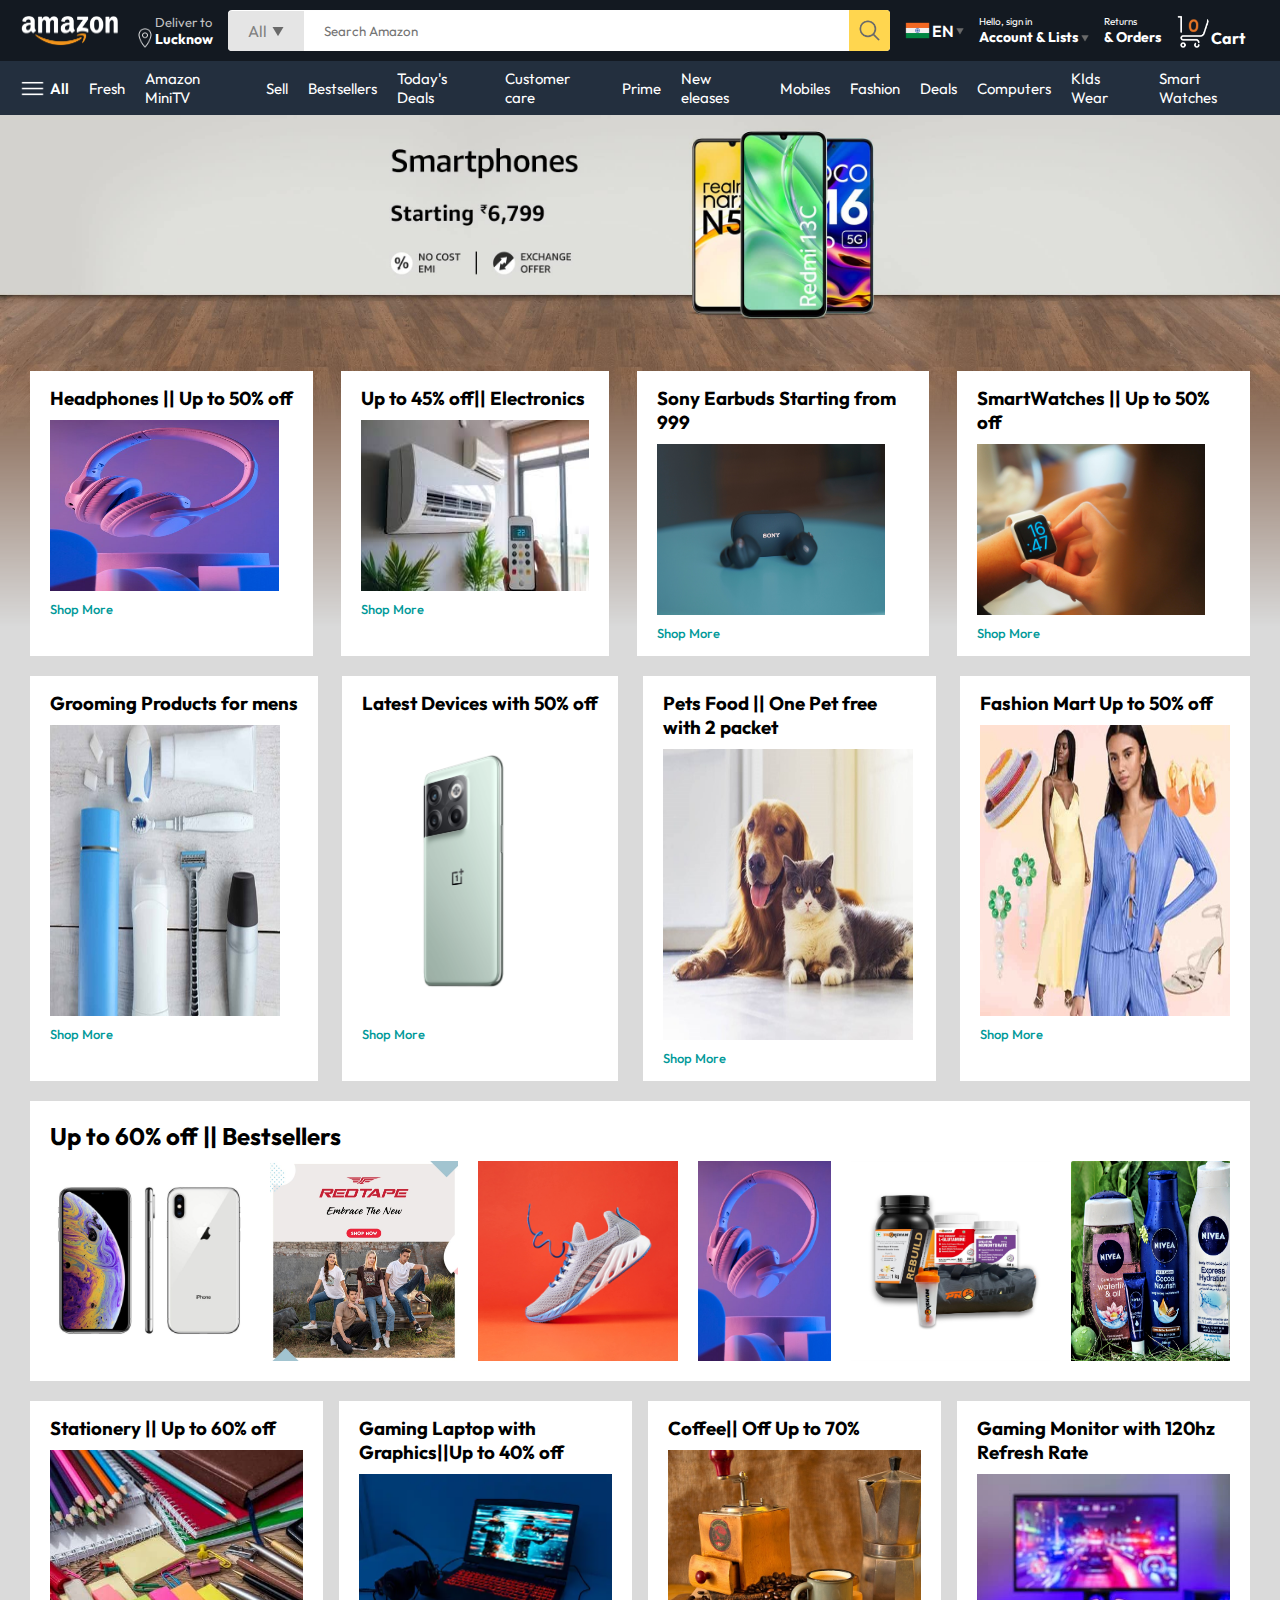
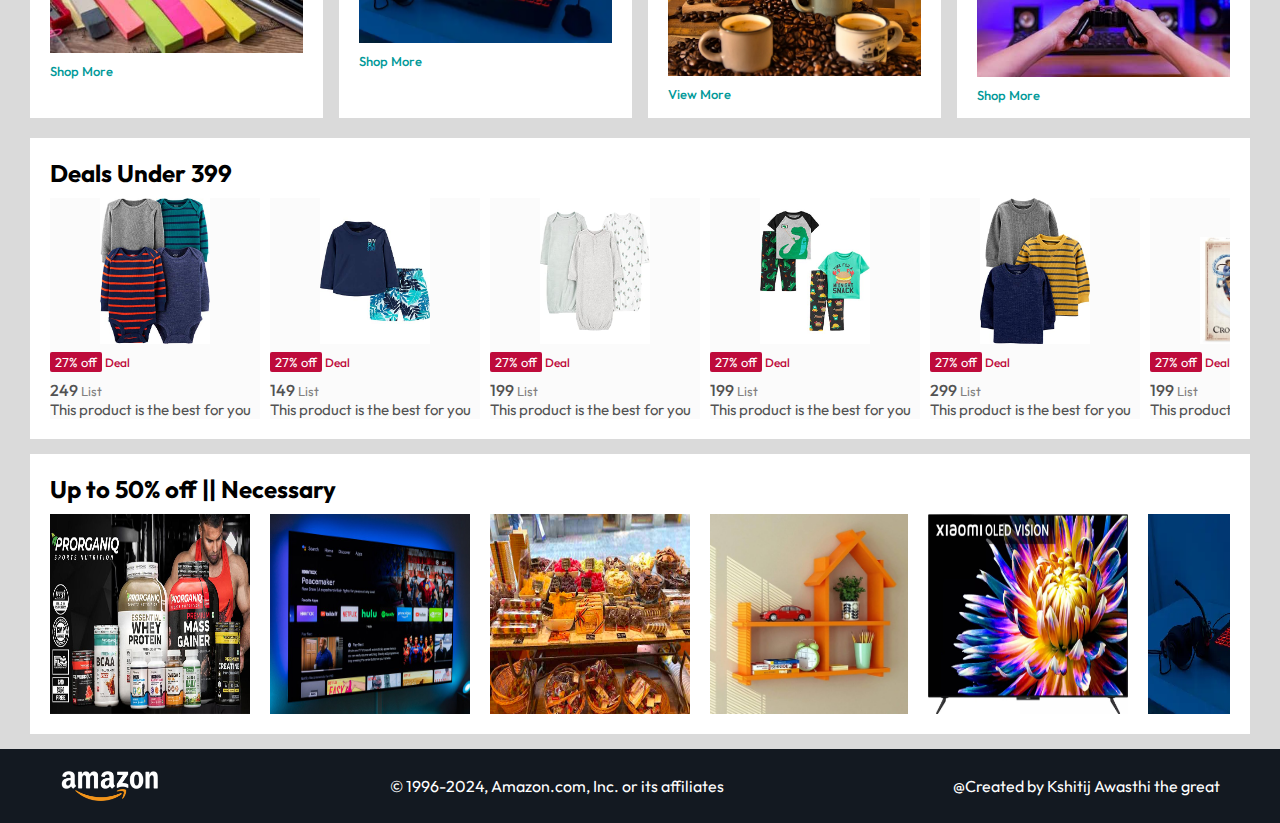
<file: index.html>
<html lang="en">

<head>
    <meta charset="UTF-8">
    <meta name="viewport" content="width=device-width, initial-scale=1.0">
    <title>Online Shopping site in India: Amazon</title>
    <link rel="stylesheet" href="./style.css">
    <link rel="icon" href="logo.png">
    <script src="script.js"></script>
</head>

<body>

    <nav>
        <a href="/"><img src="./assets/amazon_logo.png" width="100" alt=""></a>
        <div class="nav-country">
            <img src="./assets/location_icon.png" height="20" alt="">
            <div>
                <p>Deliver to</p>
                <h1>Lucknow</h1>
            </div>
        </div>
        <div class="nav-search">
            <div class="nav-search-category">
                <p>All</p>
                <img src="./assets/dropdown_icon.png" height="12" alt="">
            </div>
            <input type="text" class="nav-search-input" placeholder="Search Amazon">
            <img src="./assets/search_icon.png" class="nav-search-icon" alt="">
        </div>
        <div class="nav-language">
            <img src="./assets/indian.png" width="25px" alt="">
            <p>EN</p>
            <img src="./assets/dropdown_icon.png" width="8px" alt="">
        </div>
        <div class="nav-texts">
            <p><a href="/login.html">Hello, sign in</a></p>
            <h1>Account & Lists <img src="./assets/dropdown_icon.png" width="8px" alt=""> </h1>
        </div>
        <div class="nav-texts">
            <p>Returns</p>
            <h1>& Orders</h1>
        </div>
        <a href="/login.html" class="mobile-user-icon" style="display: none;">
            <img src="./assets/user.png">
        </a>
        <a href="/cart.html" class="nav-cart">
            <img src="./assets/cart_icon.png" width="35px" alt="">
            <h4>Cart</h4>
            <a href="product.html" class=""></a>
        </a>
    </nav>
    <div class="nav-bottom">
        <div>
            <img src="./assets/menu_icon.png" width="25px" alt="">
            <p>All</p>
        </div>
        <a href="https://www.amazon.in/fresh?ref_=nav_cs_fresh">Fresh</a>
        <a href="https://www.amazon.in/minitv?ref_=nav_avod_desktop_topnav">Amazon MiniTV</a>
        <a
            href="https://www.amazon.in/b/32702023031?node=32702023031&ld=AZINSOANavDesktop_T3&ref_=nav_cs_sell_T3">Sell</a>
        <a href="https://www.amazon.in/gp/bestsellers/?ref_=nav_cs_bestsellers">Bestsellers</a>
        <a href="https://www.amazon.in/deals?ref_=nav_cs_gb&discounts-widget=%25">Today's Deals</a>
        <a href="https://www.amazon.in/gp/help/customer/display.html?nodeId=200507590&ref_=nav_cs_help"> Customer
            care</a>
        <a href="https://www.amazon.in/prime?ref_=nav_cs_primelink_nonmember">Prime</a>
        <a href="https://www.amazon.in/gp/new-releases/?ref_=nav_cs_newreleases">New eleases</a>
        <a href="https://www.amazon.in/mobile-phones/b/?ie=UTF8&node=1389401031&ref_=nav_cs_mobiles">Mobiles</a>
        <a href="https://www.amazon.in/gp/browse.html?node=6648217031&ref_=nav_cs_fashion">Fashion</a>
        <a href="https://www.amazon.in/Home-Kitchen/b/?ie=UTF8&node=976442031&ref_=nav_cs_home">Deals</a>

        <a href="https://www.amazon.in/computers-and-accessories/b/?ie=UTF8&node=976392031&ref_=nav_cs_pc">Computers</a>
        <a href="https://www.amazon.in/s/ref=nb_sb_noss?url=search-alias%">KIds Wear</a>
        <p>Smart Watches</p>
    </div>
    <div class="header-slider">
        <ul class="imgslider">
            <img class="header-img" src="./assets/phone hero'.jpg" alt="">
            <img class="header-img" src="./assets/boat hero.jpg" alt="">
            <img class="header-img" src="./assets/tiffin hero.jpg" alt="">
            <img class="header-img" src="./assets/megsa hero.jpg" alt="">
            <img class="header-img" src="./assets/beauty hero.jpg" alt="">
            <img class="header-img" src="./assets/hero amazon.jpg" alt="">
        </ul>
    </div>

    <div class="header-box box-row">
        <div class="box-col">
            <h3>Headphones || Up to 50% off</h3>
            <a href="http://127.0.0.1:5500/product.html"><img src="./assets/h. phones.jpg" width=229px height="171px""">
            </a><a href="/">Shop More</a>
        </div>
        <div class="box-col">
            <h3>Up to 45% off|| Electronics</h3>
            <img src="./assets/ac.jpeg" width=228px height="171px""">
            <a href="/">Shop More</a>
        </div>
        <div class="box-col">
            <h3>Sony Earbuds Starting from 999</h3>
            <img src="./assets/onur-binay--u4MXDy27SI-unsplash.jpg" width=228px height="171px""">
            <a href="/">Shop More</a>
        </div>
        <div class="box-col">
            <h3>SmartWatches || Up to 50% off</h3>
            <img src="./assets/smart.jpg" width="228px" height="171px">
            <a href="/">Shop More</a>
        </div>


    </div>

    <div class="box-row">
        <div class="box-col">
            <h3>Grooming Products for mens</h3>
            <img src="./assets/box2-1.jpg" width="230" height="291px">
            <a href="/">Shop More</a>
        </div>
        <div class="box-col">
            <h3>Latest Devices with 50% off</h3>
            <img src="./assets/one+.png" width="200" height="291px">
            <a href="/">Shop More</a>
        </div>
        <div class="box-col">
            <h3>Pets Food || One Pet free with 2 packet</h3>
            <img src="./assets/box2-3.jpg" width="250" height="291px" alt="">
            <a href="/">Shop More</a>
        </div>
        <div class="box-col">
            <h3>Fashion Mart Up to 50% off </h3>
            <img src="./assets/box2-4.jpg" width="250" height="291px" alt="">
            <a href="/">Shop More</a>
        </div>
    </div>




    <div class="products-slider">
        <h2>Up to 60% off || Bestsellers</h2>
        <div class="products">
            <a href="/product.html"><img src="./assets/iphone.jpg" alt=""></a>
            <img src="./assets/redtape.jpg" alt="">
            <img src="./assets/shoes.jpg" alt="">
            <img src="./assets/h. phones.jpg" alt="">
            <img src="./assets/gym 2.jpg" alt="">
            <img src="./assets/pro.jpg" alt="">
        </div>
    </div>



    <div class="box-row">
        <div class="box-col">
            <h3>Stationery || Up to 60% off</h3>
            <img src="./assets/box3-1.jpg" alt="">
            <a href="/">Shop More</a>
        </div>
        <div class="box-col">
            <h3>Gaming Laptop with Graphics||Up to 40% off </h3>
            <img src="./assets/gaming.webp" alt="">
            <a href="/">Shop More</a>
        </div>
        <div class="box-col">
            <h3>Coffee|| Off Up to 70%</h3>
            <img src="./assets/coffe.jpg" alt="">
            <a href="/">View More</a>
        </div>
        <div class="box-col">
            <h3>Gaming Monitor with 120hz Refresh Rate</h3>
            <img src="./assets/box3-4.jpg" alt="">
            <a href="/">Shop More</a>
        </div>
    </div>



    <div class="products-slider-with-price">
        <h2>Deals Under 399</h2>
        <div class="products">
            <div class="product-card">
                <div class="product-img-container">
                    <img src="./assets/product2-1.jpg" alt="">
                </div>
                <div class="product-offer">
                    <p>27% off</p> <span>Deal</span>
                </div>
                <p class="product-price"><span>249</span> List <Price:399></Price:399>
                </p>
                <h4>This product is the best for you</h4>
            </div>
            <div class="product-card">
                <div class="product-img-container">
                    <img src="./assets/product2-2.jpg" alt="">
                </div>
                <div class="product-offer">
                    <p>27% off</p> <span>Deal</span>
                </div>
                <p class="product-price"><span>149</span> List <Price:399></Price:399>
                </p>
                <h4>This product is the best for you</h4>
            </div>
            <div class="product-card">
                <div class="product-img-container">
                    <img src="./assets/product2-3.jpg" alt="">
                </div>
                <div class="product-offer">
                    <p>27% off</p> <span>Deal</span>
                </div>
                <p class="product-price"><span>199</span> List <Price:259></Price:259>
                </p>
                <h4>This product is the best for you</h4>
            </div>
            <div class="product-card">
                <div class="product-img-container">
                    <img src="./assets/product2-4.jpg" alt="">
                </div>
                <div class="product-offer">
                    <p>27% off</p> <span>Deal</span>
                </div>
                <p class="product-price"><span>199</span> List <Price:299></Price:299>
                </p>
                <h4>This product is the best for you</h4>
            </div>
            <div class="product-card">
                <div class="product-img-container">
                    <img src="./assets/product2-5.jpg" alt="">
                </div>
                <div class="product-offer">
                    <p>27% off</p> <span>Deal</span>
                </div>
                <p class="product-price"><span>299</span> List <Price:499></Price:499>
                </p>
                <h4>This product is the best for you</h4>
            </div>
            <div class="product-card">
                <div class="product-img-container">
                    <img src="./assets/product2-6.jpg" alt="">
                </div>
                <div class="product-offer">
                    <p>27% off</p> <span>Deal</span>
                </div>
                <p class="product-price"><span>199</span> List <Price:699></Price:699>
                </p>
                <h4>This product is the best for you</h4>
            </div>
            <div class="product-card">
                <div class="product-img-container">
                    <img src="./assets/product2-7.jpg" alt="">
                </div>
                <div class="product-offer">
                    <p>27% off</p> <span>Deal</span>
                </div>
                <p class="product-price"><span>399</span> List <Price:399></Price:399>
                </p>
                <h4>This product is the best for you</h4>
            </div>
            <div class="product-card">
                <div class="product-img-container">
                    <img src="./assets/product2-8.jpg" alt="">
                </div>
                <div class="product-offer">
                    <p>27% off</p> <span>Deal</span>
                </div>
                <p class="product-price"><span>499</span> List <Price:599></Price:599>
                </p>
                <h4>This product is the best for you</h4>
            </div>
            <div class="product-card">
                <div class="product-img-container">
                    <img src="./assets/product2-9.jpg" alt="">
                </div>
                <div class="product-offer">
                    <p>27% off</p> <span>Deal</span>
                </div>
                <p class="product-price"><span>199</span> List <Price:299></Price:299>
                </p>
                <h4>This product is the best for you</h4>
            </div>
            <div class="product-card">
                <div class="product-img-container">
                    <img src="./assets/product2-10.jpg" alt="">
                </div>
                <div class="product-offer">
                    <p>27% off</p> <span>Deal</span>
                </div>
                <p class="product-price"><span>149</span> List Price:399</p>
                <h4>This product is the best for you</h4>
            </div>
            <div class="product-card">
                <div class="product-img-container">
                    <img src="./assets/product2-11.jpg" alt="">
                </div>
                <div class="product-offer">
                    <p>27% off</p> <span>Deal</span>
                </div>
                <p class="product-price"><span>159</span> List <Price:199></Price:199>
                </p>
                <h4>This product is the best for you</h4>
            </div>
        </div>
    </div>



    <div class="products-slider">
        <h2>Up to 50% off || Necessary </h2>
        <div class="products">

            <img src="./assets/gym.jpg" alt="">

            <img src="./assets/tv.jpg" alt="">
            <img src="./assets/ch.jpg" alt="">
            <img src="./assets/decor.jpg" alt="">
            <img src="./assets/tv 2.jpg" alt="">
            <img src="./assets/gaming.webp" alt="">
        </div>
    </div>
    <footer>
        <img src="./assets/amazon_logo.png" width="100" alt="">
        <p>© 1996-2024, Amazon.com, Inc. or its affiliates</p>
        <p>@Created by Kshitij Awasthi the great</p>
    </footer>
</body>

</html>
</file>
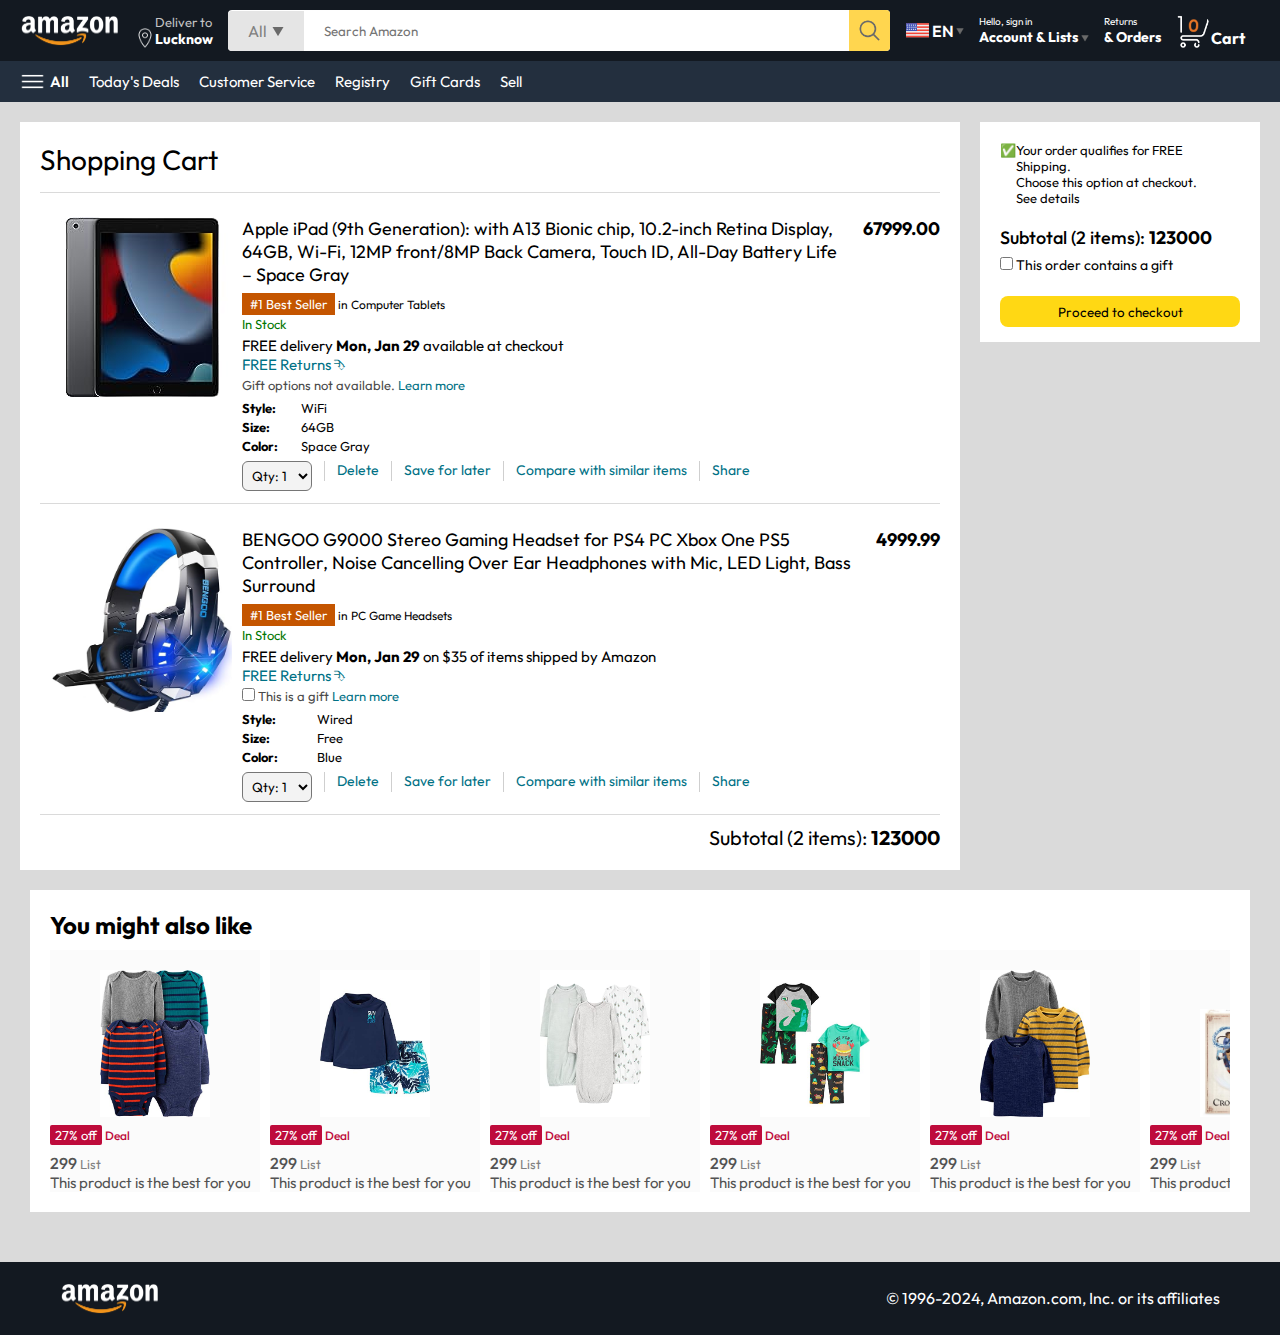
<file: cart.html>
<html lang="en">

<head>
    <meta charset="UTF-8">
    <meta name="viewport" content="width=device-width, initial-scale=1.0">
    <title>Cart</title>
    <link rel="stylesheet" href="./cart.css">
    <link rel="stylesheet" href="./style.css">
    <script src="script.js"></script>
</head>

<body>
    <nav>
        <a href="/"><img src="./assets/amazon_logo.png" width="100" alt=""></a>
        <div class="nav-country">
            <img src="./assets/location_icon.png" height="20" alt="">
            <div>
                <p>Deliver to</p>
                <h1>Lucknow</h1>
            </div>
        </div>
        <div class="nav-search">
            <div class="nav-search-category">
                <p>All</p>
                <img src="./assets/dropdown_icon.png" height="12" alt="">
            </div>
            <input type="text" class="nav-search-input" placeholder="Search Amazon">
            <img src="./assets/search_icon.png" class="nav-search-icon" alt="">
        </div>
        <div class="nav-language">
            <img src="./assets/us_flag.png" width="25px" alt="">
            <p>EN</p>
            <img src="./assets/dropdown_icon.png" width="8px" alt="">
        </div>
        <div class="nav-texts">
            <p><a href="/login.html">Hello, sign in</a></p>
            <h1>Account & Lists <img src="./assets/dropdown_icon.png" width="8px" alt=""> </h1>
        </div>
        <div class="nav-texts">
            <p>Returns</p>
            <h1>& Orders</h1>
        </div>
        <a href="/login.html" class="mobile-user-icon" style="display: none;">
            <img src="./assets/user.png">
        </a>
        <a href="/cart.html" class="nav-cart">
            <img src="./assets/cart_icon.png" width="35px" alt="">
            <h4>Cart</h4>
        </a>
    </nav>
    <div class="nav-bottom">
        <div>
            <img src="./assets/menu_icon.png" width="25px" alt="">
            <p>All</p>
        </div>
        <p>Today's Deals</p>
        <p>Customer Service</p>
        <p>Registry</p>
        <p>Gift Cards</p>
        <a href="./product.html">Sell</a>
    </div>

    <div class="cart">
        <div class="cart-left">
            <h1>Shopping Cart</h1>
            <hr>
            <div class="product-cart-list">
                <img src="./assets/ipad_img.jpg" alt="">
                <div>
                    <div class="product-cart-titleprice">
                        <p>Apple iPad (9th Generation): with A13 Bionic chip, 10.2-inch Retina Display, 64GB, Wi-Fi,
                            12MP front/8MP Back Camera, Touch ID, All-Day Battery Life – Space Gray</p>
                        <p><b>67999.00</b></p>
                    </div>
                    <p class="product-cart-bestseller"><span>#1 Best Seller</span> in Computer Tablets</p>
                    <p class="product-cart-stock">In Stock</p>
                    <p class="product-cart-delivery">FREE delivery <b>Mon, Jan 29</b> available at checkout</p>
                    <p class="product-cart-returns">FREE Returns &#11191</p>
                    <p class="product-cart-giftoption">Gift options not available. <span>Learn more</span></p>
                    <div class="product-cart-specs">
                        <p><b>Style:</b></p>
                        <p>WiFi</p>
                        <p><b>Size:</b></p>
                        <p>64GB</p>
                        <p><b>Color:</b></p>
                        <p>Space Gray</p>
                    </div>
                    <div class="product-cart-list-action">
                        <select>
                            <option value="Qty: 1">Qty: 1</option>
                            <option value="Qty: 2">Qty: 2</option>
                            <option value="Qty: 3">Qty: 3</option>
                            <option value="Qty: 4">Qty: 4</option>
                            <option value="Qty: 5">Qty: 5</option>
                        </select>
                        <hr>
                        <p class="action-btn">Delete</p>
                        <hr>
                        <p class="action-btn">Save for later</p>
                        <hr>
                        <p class="action-btn">Compare with similar items</p>
                        <hr>
                        <p class="action-btn">Share</p>
                    </div>
                </div>
            </div>
            <hr>
            <div class="product-cart-list">
                <img src="./assets/product_img.jpg" width="180px" alt="">
                <div>
                    <div class="product-cart-titleprice">
                        <p>BENGOO G9000 Stereo Gaming Headset for PS4 PC Xbox One PS5 Controller, Noise Cancelling Over
                            Ear Headphones with Mic, LED Light, Bass Surround</p>
                        <p><b>4999.99</b></p>
                    </div>
                    <p class="product-cart-bestseller"><span>#1 Best Seller</span> in PC Game Headsets</p>
                    <p class="product-cart-stock">In Stock</p>
                    <p class="product-cart-delivery">FREE delivery <b>Mon, Jan 29</b> on $35 of items shipped by Amazon
                    </p>
                    <p class="product-cart-returns">FREE Returns &#11191</p>
                    <p class="product-cart-giftoption"><input type="checkbox"> This is a gift <span>Learn more</span>
                    </p>
                    <div class="product-cart-specs">
                        <p><b>Style:</b></p>
                        <p>Wired</p>
                        <p><b>Size:</b></p>
                        <p>Free</p>
                        <p><b>Color:</b></p>
                        <p>Blue</p>
                    </div>
                    <div class="product-cart-list-action">
                        <select>
                            <option value="Qty: 1">Qty: 1</option>
                            <option value="Qty: 2">Qty: 2</option>
                            <option value="Qty: 3">Qty: 3</option>
                            <option value="Qty: 4">Qty: 4</option>
                            <option value="Qty: 5">Qty: 5</option>
                        </select>
                        <hr>
                        <p class="action-btn">Delete</p>
                        <hr>
                        <p class="action-btn">Save for later</p>
                        <hr>
                        <p class="action-btn">Compare with similar items</p>
                        <hr>
                        <p class="action-btn">Share</p>
                    </div>
                </div>
            </div>
            <hr>
            <div class="cart-list-subtotal">
                Subtotal (2 items): <b>123000</b>
            </div>
        </div>
        <div class="cart-right">
            <div class="cart-free-delivery">
                <p>&#x2705</p>
                <p>Your order qualifies for FREE Shipping. <br> Choose this option at checkout. <br> See details</p>
            </div>
            <p class="cart-subtotal">Subtotal (2 items): <b>123000</b></p>
            <p class="cart-right-gift"><input type="checkbox"> This order contains a gift</p>
            <button>Proceed to checkout</button>
        </div>
    </div>

    <section class="products-slider-with-price">
        <h2>You might also like</h2>
        <div class="products">
            <div class="product-card">
                <div class="product-img-container">
                    <img src="./assets/product2-1.jpg" alt="">
                </div>
                <div class="product-offer">
                    <p>27% off</p> <span>Deal</span>
                </div>
                <p class="product-price"><span>299</span> List <Price:399></Price:399></p>
                <h4>This product is the best for you</h4>
            </div>
            <div class="product-card">
                <div class="product-img-container">
                    <img src="./assets/product2-2.jpg" alt="">
                </div>
                <div class="product-offer">
                    <p>27% off</p> <span>Deal</span>
                </div>
                <p class="product-price"><span>299</span> List <Price:399></Price:399></p>
                <h4>This product is the best for you</h4>
            </div>
            <div class="product-card">
                <div class="product-img-container">
                    <img src="./assets/product2-3.jpg" alt="">
                </div>
                <div class="product-offer">
                    <p>27% off</p> <span>Deal</span>
                </div>
                <p class="product-price"><span>299</span> List <Price:399></Price:399></p>
                <h4>This product is the best for you</h4>
            </div>
            <div class="product-card">
                <div class="product-img-container">
                    <img src="./assets/product2-4.jpg" alt="">
                </div>
                <div class="product-offer">
                    <p>27% off</p> <span>Deal</span>
                </div>
                <p class="product-price"><span>299</span> List <Price:399></Price:399></p>
                <h4>This product is the best for you</h4>
            </div>
            <div class="product-card">
                <div class="product-img-container">
                    <img src="./assets/product2-5.jpg" alt="">
                </div>
                <div class="product-offer">
                    <p>27% off</p> <span>Deal</span>
                </div>
                <p class="product-price"><span>299</span> List <Price:399></Price:399></p>
                <h4>This product is the best for you</h4>
            </div>
            <div class="product-card">
                <div class="product-img-container">
                    <img src="./assets/product2-6.jpg" alt="">
                </div>
                <div class="product-offer">
                    <p>27% off</p> <span>Deal</span>
                </div>
                <p class="product-price"><span>299</span> List <Price:399></Price:399></p>
                <h4>This product is the best for you</h4>
            </div>
            <div class="product-card">
                <div class="product-img-container">
                    <img src="./assets/product2-7.jpg" alt="">
                </div>
                <div class="product-offer">
                    <p>27% off</p> <span>Deal</span>
                </div>
                <p class="product-price"><span>299</span> List <Price:399></Price:399></p>>
                <h4>This product is the best for you</h4>
            </div>
            <div class="product-card">
                <div class="product-img-container">
                    <img src="./assets/product2-8.jpg" alt="">
                </div>
                <div class="product-offer">
                    <p>27% off</p> <span>Deal</span>
                </div>
                <p class="product-price"><span>299</span> List <Price:399></Price:399></p>
                <h4>This product is the best for you</h4>
            </div>
            <div class="product-card">
                <div class="product-img-container">
                    <img src="./assets/product2-9.jpg" alt="">
                </div>
                <div class="product-offer">
                    <p>27% off</p> <span>Deal</span>
                </div>
                <p class="product-price"><span>299</span> List <Price:399></Price:399></p>
                <h4>This product is the best for you</h4>
            </div>
            <div class="product-card">
                <div class="product-img-container">
                    <img src="./assets/product2-10.jpg" alt="">
                </div>
                <div class="product-offer">
                    <p>27% off</p> <span>Deal</span>
                </div>
                <p class="product-price"><span>299</span> List <Price:399></Price:399></p>
                <h4>This product is the best for you</h4>
            </div>
            <div class="product-card">
                <div class="product-img-container">
                    <img src="./assets/product2-11.jpg" alt="">
                </div>
                <div class="product-offer">
                    <p>27% off</p> <span>Deal</span>
                </div>
                <p class="product-price"><span>299</span> List <Price:399></Price:399></p>
                <h4>This product is the best for you</h4>
            </div>
            <div class="product-card">
                <div class="product-img-container">
                    <img src="./assets/product2-12.jpg" alt="">
                </div>
                <div class="product-offer">
                    <p>27% off</p> <span>Deal</span>
                </div>
                <p class="product-price"><span>299</span> List <Price:399></Price:399></p>
                <h4>This product is the best for you</h4>
            </div>
        </div>
    </section>

    <footer class="footer-cart">
        <img src="./assets/amazon_logo.png" width="100" alt="">
        <p>© 1996-2024, Amazon.com, Inc. or its affiliates</p>
    </footer>


<script>
    const scrollContainer = document.querySelectorAll(".products");
        for (const item of scrollContainer) {
            item.addEventListener("wheel", (evt) => {
            evt.preventDefault();
            item.scrollLeft += evt.deltaY;
        });
    }
</script>
</body>
<!-- heijij -->
</html>
</file>
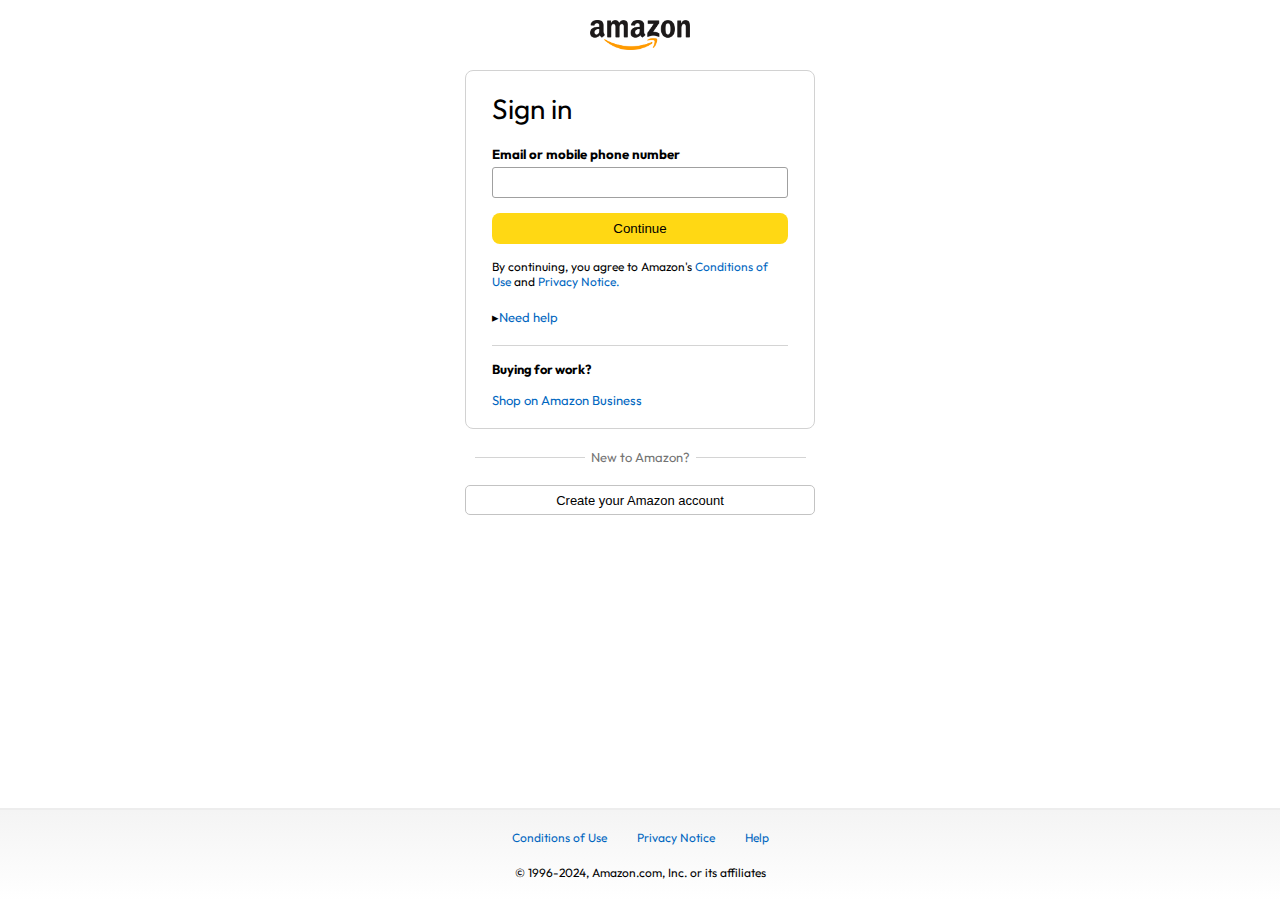
<file: login.html>
<html lang="en">
<head>
    <meta charset="UTF-8">
    <meta name="viewport" content="width=device-width, initial-scale=1.0">
    <title>Login</title>
    <link rel="stylesheet" href="./login.css">
</head>
<body>
    <a href="/"><img class="logo" src="./assets/amazon_logo_dark.png" width="100px" alt=""></a>
    <div class="login-container">
        <h1 class="login-title">Sign in</h1>
        <h5 class="input-lable">Email or mobile phone number</h5>
        <input type="text" >
        <button>Continue</button>
        <p class="login-condition">By continuing, you agree to Amazon's <span>Conditions of Use</span> and <span>Privacy Notice.</span></p>
        <p class="login-help">&#9656<span>Need help</span></p>
        <hr>
        <h4>Buying for work?</h4>
        <p class="login-business"><span>Shop on Amazon Business</span></p>
    </div>
    <div class="login-section-text">
        <hr><p>New to Amazon?</p><hr>
    </div>
    <a href="./signup.html"><button class="login-signup-btn">Create your Amazon account</button></a>
    <footer>
        <div class="footer-links">
            <a href="#"> Conditions of Use </a>
            <a href="#"> Privacy Notice </a>
            <a href="#"> Help </a>
        </div>
        <p class="footer-copyright">
            © 1996-2024, Amazon.com, Inc. or its affiliates
        </p>
    </footer>
</body>
</html>
</file>
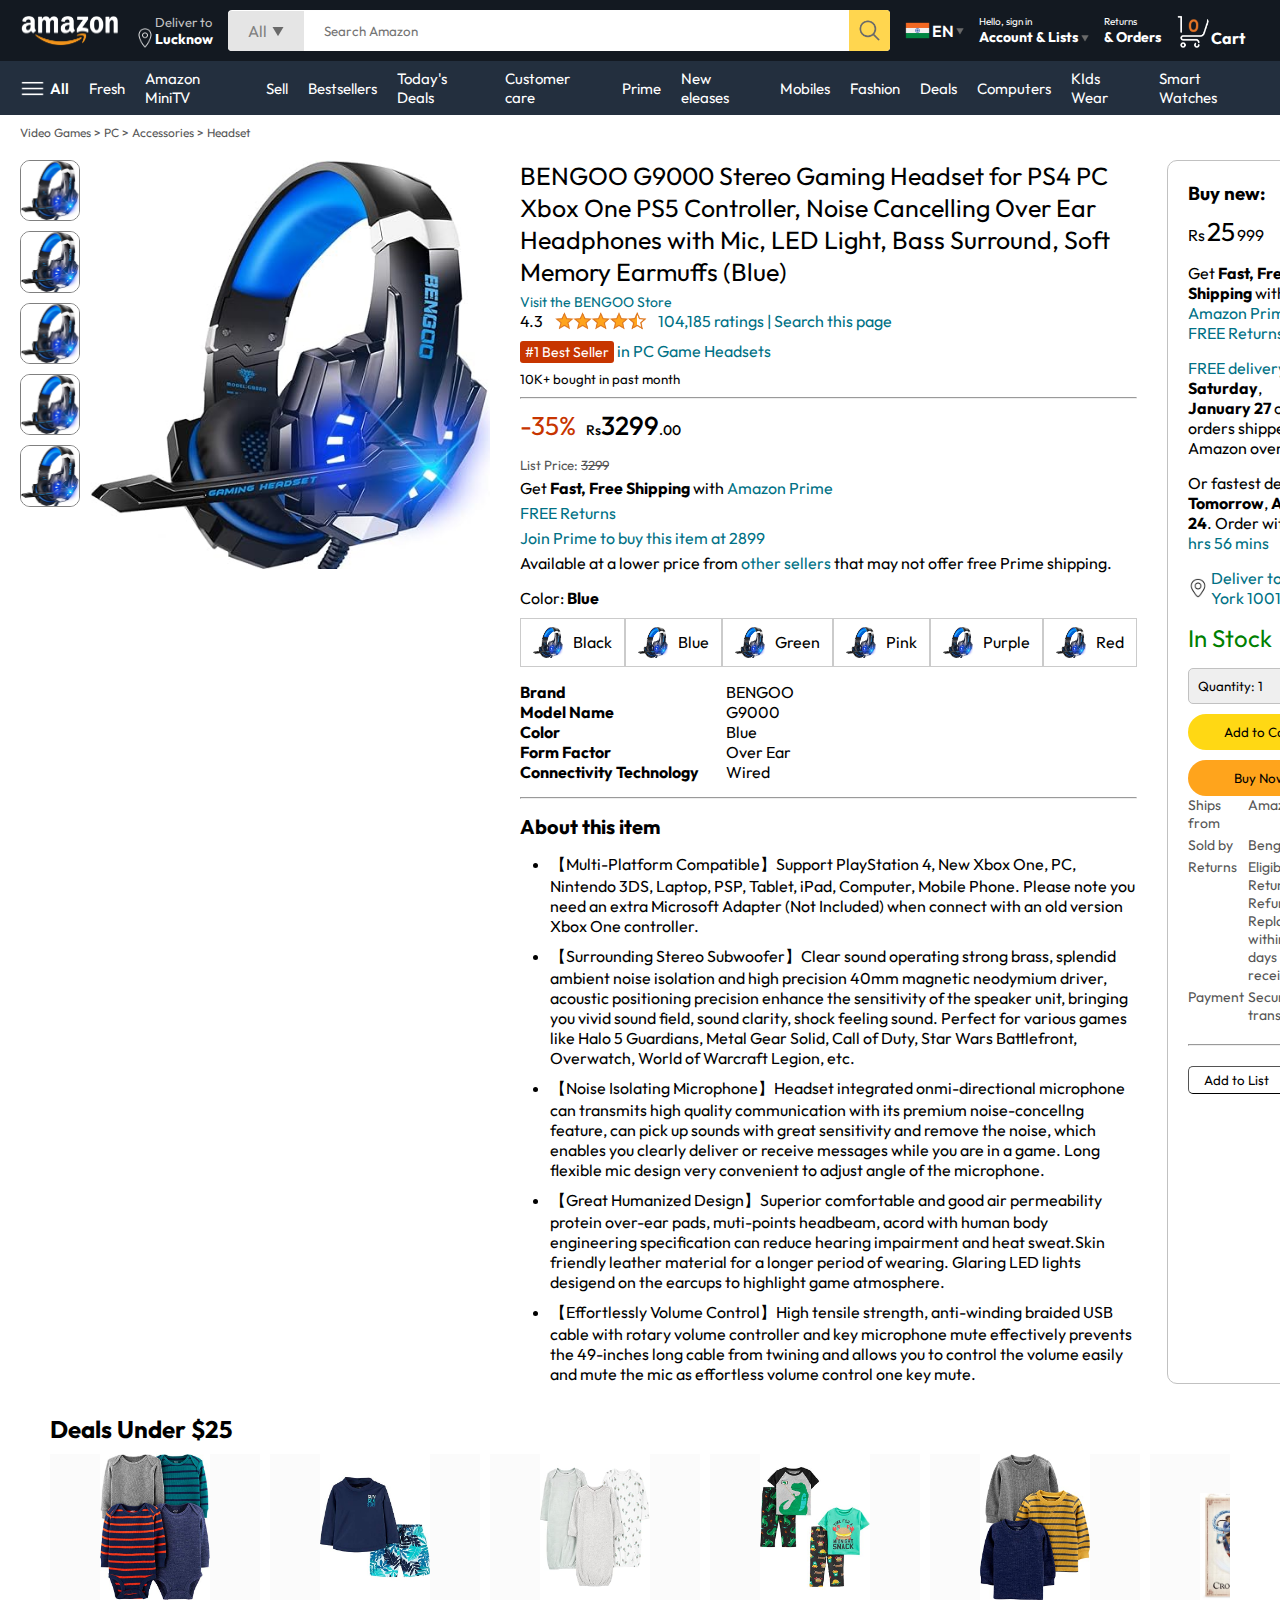
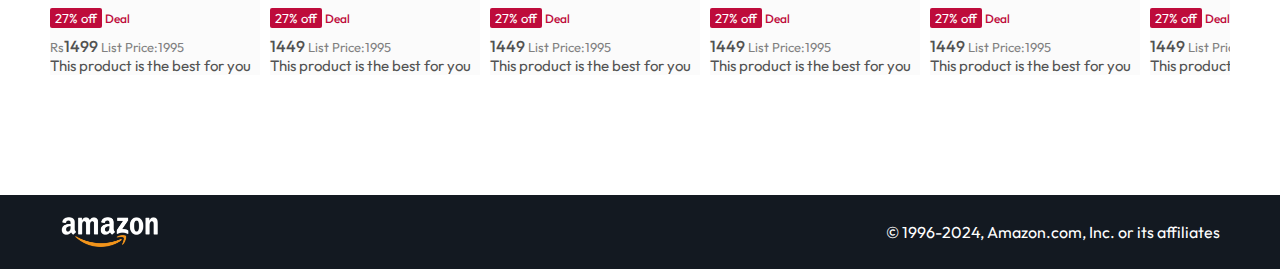
<file: product.html>
<html lang="en">

<head>
    <meta charset="UTF-8">
    <meta name="viewport" content="width=device-width, initial-scale=1.0">
    <title>Online Shopping site in India: Amazon</title>
    <link rel="stylesheet" href="./style.css">
    <link rel="stylesheet" href="./product.css">
</head>

<body>
    <nav>
        <a href="/"><img src="./assets/amazon_logo.png" width="100" alt=""></a>
        <div class="nav-country">
            <img src="./assets/location_icon.png" height="20" alt="">
            <div>
                <p>Deliver to</p>
                <h1>Lucknow</h1>
            </div>
        </div>
        <div class="nav-search">
            <div class="nav-search-category">
                <p>All</p>
                <img src="./assets/dropdown_icon.png" height="12" alt="">
            </div>
            <input type="text" class="nav-search-input" placeholder="Search Amazon">
            <img src="./assets/search_icon.png" class="nav-search-icon" alt="">
        </div>
        <div class="nav-language">
            <img src="./assets/indian.png" width="25px" alt="">
            <p>EN</p>
            <img src="./assets/dropdown_icon.png" width="8px" alt="">
        </div>
        <div class="nav-texts">
            <p><a href="/login.html">Hello, sign in</a></p>
            <h1>Account & Lists <img src="./assets/dropdown_icon.png" width="8px" alt=""> </h1>
        </div>
        <div class="nav-texts">
            <p>Returns</p>
            <h1>& Orders</h1>
        </div>
        <a href="/login.html" class="mobile-user-icon" style="display: none;">
            <img src="./assets/user.png">
        </a>
        <a href="/cart.html" class="nav-cart">
            <img src="./assets/cart_icon.png" width="35px" alt="">
            <h4>Cart</h4>
        </a>
    </nav>
    <div class="nav-bottom">
        <div>
            <img src="./assets/menu_icon.png" width="25px" alt="">
            <p>All</p>
        </div>
        <a href="https://www.amazon.in/fresh?ref_=nav_cs_fresh">Fresh</a>
        <a href="https://www.amazon.in/minitv?ref_=nav_avod_desktop_topnav">Amazon MiniTV</a>
        <a
            href="https://www.amazon.in/b/32702023031?node=32702023031&ld=AZINSOANavDesktop_T3&ref_=nav_cs_sell_T3">Sell</a>
        <a href="https://www.amazon.in/gp/bestsellers/?ref_=nav_cs_bestsellers">Bestsellers</a>
        <a href="https://www.amazon.in/deals?ref_=nav_cs_gb&discounts-widget=%25">Today's Deals</a>
        <a href="https://www.amazon.in/gp/help/customer/display.html?nodeId=200507590&ref_=nav_cs_help"> Customer
            care</a>
        <a href="https://www.amazon.in/prime?ref_=nav_cs_primelink_nonmember">Prime</a>
        <a href="https://www.amazon.in/gp/new-releases/?ref_=nav_cs_newreleases">New eleases</a>
        <a href="https://www.amazon.in/mobile-phones/b/?ie=UTF8&node=1389401031&ref_=nav_cs_mobiles">Mobiles</a>
        <a href="https://www.amazon.in/gp/browse.html?node=6648217031&ref_=nav_cs_fashion">Fashion</a>
        <a href="https://www.amazon.in/Home-Kitchen/b/?ie=UTF8&node=976442031&ref_=nav_cs_home">Deals</a>

        <a href="https://www.amazon.in/computers-and-accessories/b/?ie=UTF8&node=976392031&ref_=nav_cs_pc">Computers</a>
        <a href="https://www.amazon.in/s/ref=nb_sb_noss?url=search-alias%">KIds Wear</a>
        <p>Smart Watches</p>
    </div>

    <p class="breadcrum">
        Video Games > PC > Accessories > Headset
    </p>

    <div class="product-display">
        <div class="product-d-image">
            <div class="product-list-image">
                <img src="./assets/product_img.jpg" width="60" alt="">
                <img src="./assets/product_img.jpg" width="60" alt="">
                <img src="./assets/product_img.jpg" width="60" alt="">
                <img src="./assets/product_img.jpg" width="60" alt="">
                <img src="./assets/product_img.jpg" width="60" alt="">
            </div>
            <div class="product-main-image">
                <img src="./assets/product_img.jpg" width="400" alt="">
            </div>
        </div>
        <div class="product-d-details">
            <p class="product-title">
                BENGOO G9000 Stereo Gaming Headset for PS4 PC Xbox One PS5 Controller, Noise Cancelling Over Ear
                Headphones with Mic, LED Light, Bass Surround, Soft Memory Earmuffs (Blue)
            </p>
            <p class="product-store">
                Visit the BENGOO Store
            </p>
            <div class="product-rating">
                <div>
                    <div>4.3 <img src="./assets/rating_img.png" height="20px" alt=""></div>
                    <p>104,185 ratings | Search this page</p>
                </div>
                <p><span>#1 Best Seller</span> in PC Game Headsets</p>
                <h5>10K+ bought in past month</h5>
                <hr>
            </div>
            <div class="product-prices">
                <div>
                    <p>-35%</p>
                    <h1>Rs<span>3299</span>.00</h1>
                </div>
                <h5>List Price: <span>3299</span></h5>
                <p>Get <b>Fast, Free Shipping</b> with <span>Amazon Prime</span></p>
                <p><span>FREE Returns</span></p>
                <p><span>Join Prime to buy this item at 2899</span></p>
                <p>Available at a lower price from <span>other sellers</span> that may not offer free Prime shipping.
                </p>
            </div>
            <div class="product-color-selection">
                <p>Color: <b>Blue</b></p>
                <div class="product-color-options">
                    <div class="option">
                        <img src="./assets/product_img.jpg" width="30px" alt="">
                        <p>Black</p>
                    </div>
                    <div class="option">
                        <img src="./assets/product_img.jpg" width="30px" alt="">
                        <p>Blue</p>
                    </div>
                    <div class="option">
                        <img src="./assets/product_img.jpg" width="30px" alt="">
                        <p>Green</p>
                    </div>
                    <div class="option">
                        <img src="./assets/product_img.jpg" width="30px" alt="">
                        <p>Pink</p>
                    </div>
                    <div class="option">
                        <img src="./assets/product_img.jpg" width="30px" alt="">
                        <p>Purple</p>
                    </div>
                    <div class="option">
                        <img src="./assets/product_img.jpg" width="30px" alt="">
                        <p>Red</p>
                    </div>
                </div>
            </div>
            <div class="product-info">
                <p><b>Brand</b></p>
                <p>BENGOO</p>
                <p><b>Model Name</b></p>
                <p>G9000</p>
                <p><b>Color</b></p>
                <p>Blue</p>
                <p><b>Form Factor</b></p>
                <p>Over Ear</p>
                <p><b>Connectivity Technology</b></p>
                <p>Wired</p>
            </div>
            <hr>
            <div class="product-description">
                <h1>About this item</h1>
                <ul>
                    <li>【Multi-Platform Compatible】Support PlayStation 4, New Xbox One, PC, Nintendo 3DS, Laptop, PSP, Tablet, iPad, Computer, Mobile Phone. Please note you need an extra Microsoft Adapter (Not Included) when connect with an old version Xbox One controller.</li>
                    <li>【Surrounding Stereo Subwoofer】Clear sound operating strong brass, splendid ambient noise isolation and high precision 40mm magnetic neodymium driver, acoustic positioning precision enhance the sensitivity of the speaker unit, bringing you vivid sound field, sound clarity, shock feeling sound. Perfect for various games like Halo 5 Guardians, Metal Gear Solid, Call of Duty, Star Wars Battlefront, Overwatch, World of Warcraft Legion, etc.</li>
                    <li>【Noise Isolating Microphone】Headset integrated onmi-directional microphone can transmits high quality communication with its premium noise-concellng feature, can pick up sounds with great sensitivity and remove the noise, which enables you clearly deliver or receive messages while you are in a game. Long flexible mic design very convenient to adjust angle of the microphone.</li>
                    <li>【Great Humanized Design】Superior comfortable and good air permeability protein over-ear pads, muti-points headbeam, acord with human body engineering specification can reduce hearing impairment and heat sweat.Skin friendly leather material for a longer period of wearing. Glaring LED lights desigend on the earcups to highlight game atmosphere.</li>
                    <li>【Effortlessly Volume Control】High tensile strength, anti-winding braided USB cable with rotary volume controller and key microphone mute effectively prevents the 49-inches long cable from twining and allows you to control the volume easily and mute the mic as effortless volume control one key mute.</li>
                </ul>
            </div>
        </div>
        <div class="product-d-purchase">
            <div class="title">
                <h3>Buy new:</h3><img src="./assets/circle_icon.png" width="20" alt="">
            </div>
            <h1 class="price">Rs<span>25</span>999</h1>
            <div class="gap">
                <p>Get <b>Fast, Free Shipping</b> with <span>Amazon Prime</span></p>
                <p><span>FREE Returns</span></p>
            </div>
            <div class="gap">
                <p><span>FREE delivery</span> <b>Saturday</b>,</p>
                <p><b>January 27</b> on orders shipped by Amazon over 4999</p>
            </div>
            <div class="gap">
                <p>Or fastest delivery <b>Tomorrow</b>, <b>August 24</b>. Order within <span>10 hrs 56 mins</span></p>
            </div>
            <div class="pincode-section">
                <img src="/assets/location_icon_dark.png" width="20" alt="">
                <p><span>Deliver to New York 10014</span></p>
            </div>
            <h2 class="product-stock">In Stock</h2>
            <select class="product-quantity">
                <option value="1">Quantity: 1</option>
                <option value="2">Quantity: 2</option>
                <option value="3">Quantity: 3</option>
            </select>
            <button class="btn">
                Add to Cart
            </button>
            <button class="btn product-buy">
                Buy Now
            </button>
            <div class="product-seller-info">
                <p>Ships from</p>
                <p class="product-info-value">Amazon</p>
                <p>Sold by</p>
                <p class="product-info-value">Bengoo Inc.</p>
                <p>Returns</p>
                <p class="product-info-value">Eligible for Return, Refund or Replacement within 30 days of receipt</p>
                <p>Payment</p>
                <p class="product-info-value">Secure transaction</p>
            </div>
            <hr>
            <button class="product-addtolist">Add to List</button>
        </div>
    </div>


    <div class="products-slider-with-price">
        <h2>Deals Under $25</h2>
        <div class="products">
            <div class="product-card">
                <div class="product-img-container">
                    <img src="./assets/product2-1.jpg" alt="">
                </div>
                <div class="product-offer">
                    <p>27% off</p> <span>Deal</span>
                </div>
                <p class="product-price">Rs<span>1499</span> List Price:1995</p>
                <h4>This product is the best for you</h4>
            </div>
            <div class="product-card">
                <div class="product-img-container">
                    <img src="./assets/product2-2.jpg" alt="">
                </div>
                <div class="product-offer">
                    <p>27% off</p> <span>Deal</span>
                </div>
                <p class="product-price"><span>1449</span> List Price:1995</p>
                <h4>This product is the best for you</h4>
            </div>
            <div class="product-card">
                <div class="product-img-container">
                    <img src="./assets/product2-3.jpg" alt="">
                </div>
                <div class="product-offer">
                    <p>27% off</p> <span>Deal</span>
                </div>
                <p class="product-price"><span>1449</span> List Price:1995</p>
                <h4>This product is the best for you</h4>
            </div>
            <div class="product-card">
                <div class="product-img-container">
                    <img src="./assets/product2-4.jpg" alt="">
                </div>
                <div class="product-offer">
                    <p>27% off</p> <span>Deal</span>
                </div>
                <p class="product-price"><span>1449</span> List Price:1995</p>
                <h4>This product is the best for you</h4>
            </div>
            <div class="product-card">
                <div class="product-img-container">
                    <img src="./assets/product2-5.jpg" alt="">
                </div>
                <div class="product-offer">
                    <p>27% off</p> <span>Deal</span>
                </div>
                <p class="product-price"> <span>1449</span> List Price:1995</p>
                <h4>This product is the best for you</h4>
            </div>
            <div class="product-card">
                <div class="product-img-container">
                    <img src="./assets/product2-6.jpg" alt="">
                </div>
                <div class="product-offer">
                    <p>27% off</p> <span>Deal</span>
                </div>
                <p class="product-price"><span>1449</span> List Price:1995</p>
                <h4>This product is the best for you</h4>
            </div>
            <div class="product-card">
                <div class="product-img-container">
                    <img src="./assets/product2-7.jpg" alt="">
                </div>
                <div class="product-offer">
                    <p>27% off</p> <span>Deal</span>
                </div>
                <p class="product-price"><span>1449</span> List Price:1995</p>
                <h4>This product is the best for you</h4>
            </div>
            <div class="product-card">
                <div class="product-img-container">
                    <img src="./assets/product2-8.jpg" alt="">
                </div>
                <div class="product-offer">
                    <p>27% off</p> <span>Deal</span>
                </div>
                <p class="product-price"><span>1449</span> List Price:1995</p>
                <h4>This product is the best for you</h4>
            </div>
            <div class="product-card">
                <div class="product-img-container">
                    <img src="./assets/product2-9.jpg" alt="">
                </div>
                <div class="product-offer">
                    <p>27% off</p> <span>Deal</span>
                </div>
                <p class="product-price"><span>1449</span> List Price:1995</p>
                <h4>This product is the best for you</h4>
            </div>
            <div class="product-card">
                <div class="product-img-container">
                    <img src="./assets/product2-10.jpg" alt="">
                </div>
                <div class="product-offer">
                    <p>27% off</p> <span>Deal</span>
                </div>
                <p class="product-price"><span>1449</span> List Price:1995</p>
                <h4>This product is the best for you</h4>
            </div>
            <div class="product-card">
                <div class="product-img-container">
                    <img src="./assets/product2-11.jpg" alt="">
                </div>
                <div class="product-offer">
                    <p>27% off</p> <span>Deal</span>
                </div>
                <p class="product-price"><span>1449</span> List Price:1995</p>
                <h4>This product is the best for you</h4>
            </div>
            <div class="product-card">
                <div class="product-img-container">
                    <img src="./assets/product2-12.jpg" alt="">
                </div>
                <div class="product-offer">
                    <p>27% off</p> <span>Deal</span>
                </div>
                <p class="product-price"><span>1449</span> List Price:1995</p>
                <h4>This product is the best for you</h4>
            </div>
        </div>
    </div>
    <footer class="product-footer">
        <img src="./assets/amazon_logo.png" width="100" alt="">
        <p>© 1996-2024, Amazon.com, Inc. or its affiliates</p>
    </footer>

<script>
    const scrollContainer = document.querySelectorAll(".products");
    for (const item of scrollContainer) {
        item.addEventListener("wheel", (evt) => {
        evt.preventDefault();
        item.scrollLeft += evt.deltaY;
    });
    }
</script>
</body>
</html>
</file>
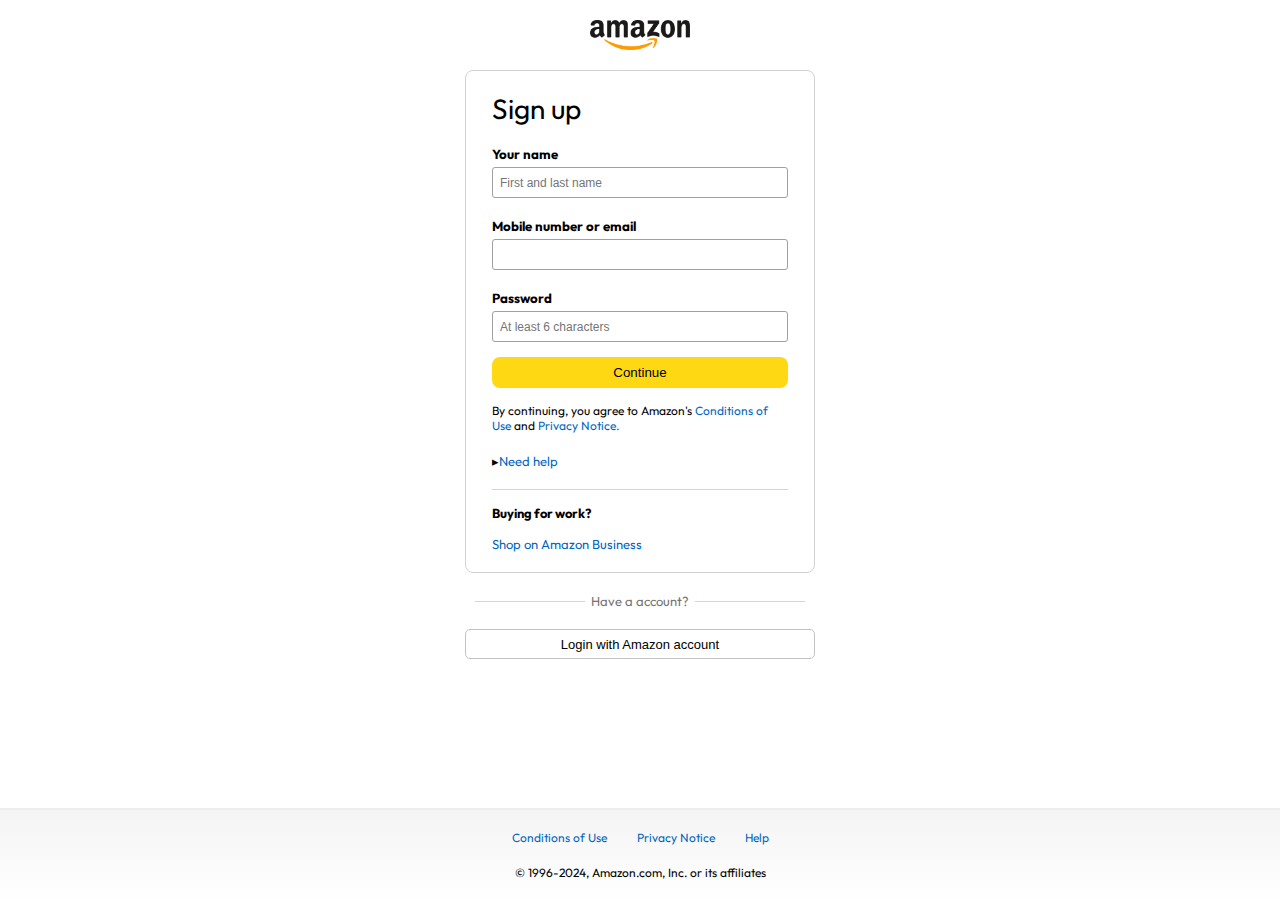
<file: signup.html>
<html lang="en">
<head>
    <meta charset="UTF-8">
    <meta name="viewport" content="width=device-width, initial-scale=1.0">
    <title>Login</title>
    <link rel="stylesheet" href="./login.css">
</head>
<body>
    <a href="/"><img class="logo" src="./assets/amazon_logo_dark.png" width="100px" alt=""></a>
    <div class="login-container">
        <h1 class="login-title">Sign up</h1>
        <h5 class="input-lable">Your name</h5>
        <input type="text" placeholder="First and last name">
        <h5 class="input-lable">Mobile number or email</h5>
        <input type="text" >
        <h5 class="input-lable">Password</h5>
        <input type="password" placeholder="At least 6 characters">
        <button>Continue</button>
        <p class="login-condition">By continuing, you agree to Amazon's <span>Conditions of Use</span> and <span>Privacy Notice.</span></p>
        <p class="login-help">&#9656<span>Need help</span></p>
        <hr>
        <h4>Buying for work?</h4>
        <p class="login-business"><span>Shop on Amazon Business</span></p>
    </div>
    <div class="login-section-text">
        <hr><p>Have a account?</p><hr>
    </div>
    <a href="./login.html"><button class="login-signup-btn">Login with Amazon account</button></a>
    <footer>
        <div class="footer-links">
            <a href="#"> Conditions of Use </a>
            <a href="#"> Privacy Notice </a>
            <a href="#"> Help </a>
        </div>
        <p class="footer-copyright">
            © 1996-2024, Amazon.com, Inc. or its affiliates
        </p>
    </footer>
</body>
</html>
</file>
<file: style.css>
@import url('https://fonts.googleapis.com/css2?family=Outfit&display=swap');

* {
    margin: 0;
    padding: 0;
    box-sizing: border-box;
    font-family: Outfit;
}

body {
    background: #dadada;
}

a {
    text-decoration: none;
    color: inherit;
}

nav {
    display: flex;
    align-items: center;
    justify-content: space-between;
    background-color: #131921;
    padding: 10px 20px;
    color: white;
}

.nav-country {
    display: flex;
    align-items: end;
    margin-left: 15px;
    font-size: 13px;
    color: #c4c4c4;
}

.nav-country h1 {
    font-size: 14px;
    color: white;
}

.nav-search {
    flex: 1;
    display: flex;
    align-items: center;
    background: white;
    color: grey;
    max-width: 1000px;
    border-radius: 4px;
    margin-left: 15px;
}

.nav-search-category {
    display: flex;
    align-items: center;
    padding: 10px 20px;
    gap: 5px;
    background-color: #e5e5e5;
    border-radius: 4px 0px 0px 4px;
}

.nav-search-input {
    border: none;
    outline: none;
    padding-left: 20px;
    width: 100%;
}

.nav-search-icon {
    max-width: 41px;
    padding: 8px;
    background: #ffd64f;
    border-radius: 0px 4px 4px 0px;
}

.nav-language {
    display: flex;
    align-items: center;
    gap: 2px;
    font-weight: 600;
    margin-left: 15px;
}

.nav-texts {
    margin-left: 15px;
}

.nav-texts p {
    font-size: 10px;
}

.nav-texts h1 {
    font-size: 14px;
}

.nav-cart {
    display: flex;
    align-items: end;
    margin: 0px 15px;
}

.nav-bottom {
    display: flex;
    align-items: center;
    gap: 20px;
    padding: 8px 20px;
    background: #232f3e;
    color: white;
    font-size: 15px;
}

.nav-bottom div {
    display: flex;
    align-items: center;
    gap: 5px;
    font-weight: 600;
}


.header-slider ul {
    display: flex;
    overflow-y: hidden;
}

.header-img {
    max-width: 100%;
    mask-image: linear-gradient(to bottom, #000000 50%, transparent 100%);
}

.header-slider a {
    position: absolute;
    top: 20%;
    z-index: 1;
    padding: 5vh 1vw;
    background: #ffffff4f;
    color: #0000007b;
    text-decoration: none;
    font-weight: 600;
    font-size: 18px;
    cursor: pointer;
}

.control_next {
    right: 0;
}

.box-row {
    display: flex;
    flex-wrap: wrap;
    row-gap: 20px;
    justify-content: space-between;
    margin: 20 30px;
}

.header-box {
    margin-top: -20vw;
}

.box-col {
    display: flex;
    flex-direction: column;
    gap: 10px;
    padding: 15px 20px;
    background: white;
    z-index: 1;
    max-width: 24%;
    min-width: 200px;
}

.box-col a {
    text-decoration: none;
    font-size: 13px;
    color: #009999;
    font-weight: 500;
}

.products-slider {
    background-color: white;
    margin: 0px 30px;
    padding: 20px;
    margin-bottom: 15px;
}

.products-slider .products {
    display: flex;
    overflow-x: auto;
    gap: 20px;
    margin-top: 10px;
}

.products-slider .products::-webkit-scrollbar {
    display: none;
}

.products-slider .products img {
    max-width: 200px;
    max-height: 200;
}

.products-slider-with-price {
    background-color: white;
    margin: 0px 30px;
    padding: 20px;
    margin-bottom: 15px;
}

.products-slider-with-price .products {
    display: flex;
    overflow-x: auto;
    gap: 10px;
    margin-top: 10px;
}

.products-slider-with-price .products::-webkit-scrollbar {
    display: none;
}

.product-card {
    display: flex;
    flex-direction: column;
    justify-content: end;
    min-width: 210px;
    background: #fbfbfb;
}

.products-slider-with-price img {
    width: 110px;
    margin: 0px 50px;
}

.product-offer p {
    background-color: #be0b3b;
    color: white;
    display: inline-block;
    padding: 2px 5px;
    border-radius: 2px;
    margin: 8px 0px;
    font-size: 13px;
}

.product-offer span {
    color: #be0b3b;
    font-weight: 500;
    font-size: 12px;
}

.product-price {
    color: grey;
    font-size: 13px;
}

.product-price span {
    font-size: 16px;
    font-weight: 500;
    color: #525252;
}

.product-price p {
    color: grey;
    font-size: 13px;
}

.product-card h4 {
    color: #525252;
    font-size: 15px;
    font-weight: 400;
}

footer {
    display: flex;
    justify-content: space-between;
    align-items: center;
    color: white;
    background-color: #131921;
    padding: 20px 60px;
}

/* ---------- media query ----------- */

@media only screen and (max-width: 900px) {
    nav {
        flex-wrap: wrap;
    }

    .nav-search {
        order: 7;
        margin: 15px 0 5px;
        min-width: 300px;
    }

    .box-col {
        max-width: 48%;
    }
}

@media only screen and (max-width: 600px) {
    .nav-country {
        display: none;
    }

    .nav-language {
        display: none;
    }

    .nav-texts {
        display: none;
    }

    .nav-bottom {
        font-size: 13px;
        gap: 10px;
        overflow-x: scroll;
    }

    .nav-bottom::-webkit-scrollbar {
        display: none;
    }

    .nav-bottom p {
        text-wrap: nowrap;
    }

    .mobile-user-icon {
        display: flex !important;
        flex: 1;
        justify-content: flex-end;
    }

    .mobile-user-icon img {
        width: 25px;
    }

    .nav-cart h4 {
        display: none;
    }

    .nav-cart img {
        width: 25px;
    }

    .header-slider a {
        top: 24%;
        padding: 2vh 1vw;
        font-size: 15px;
    }

    .box-col {
        max-width: 100%;
        width: 100%;
    }

    footer {
        justify-content: center;
        flex-direction: column;
        font-size: 14px;
    }
}
</file>
<file: cart.css>
.cart {
    display: flex;
    gap: 20px;
    margin: 20px;
}

.cart-left {
    background-color: white;
    padding: 20px;
}

.cart-left h1 {
    font-size: 28px;
    font-weight: 400;
    margin-bottom: 15px;
}

.cart-left hr {
    border: none;
    height: 1px;
    background-color: #dadada;
}

.product-cart-list {
    display: flex;
    align-items: start;
    gap: 10px;
    padding: 24px 0px 12px 12px;
}

.product-cart-titleprice {
    display: flex;
    gap: 20px;
    font-size: 18px;
}

.product-cart-bestseller {
    font-size: 12px;
    margin-top: 10px;
}

.product-cart-bestseller span {
    font-size: 13px;
    background-color: #c45500;
    color: white;
    padding: 3px 8px;
}

.product-cart-stock {
    font-size: 13px;
    color: #007600;
    margin: 4px 0px;
}
.product-cart-delivery {
    font-size: 15px;
}
.product-cart-returns {
    font-size: 15px;
    color: #007185;
    font-weight: 400;
}
.product-cart-giftoption{
    color: #494949;
    font-size: 13px;
    margin: 3px 0px;
}
.product-cart-giftoption span{
    color: #007185;
}
.product-cart-specs{
    max-width: 150px;
    display: grid;
    grid-template-columns: auto auto;
    row-gap: 3px;
    font-size: 13px;
    margin: 7px 0px;
}
.product-cart-list-action{
    display: flex;
    gap: 12px;
    font-size: 14px;
    color: #007185;
}
.product-cart-list-action hr{
    height: 20px;
    width: 1px;
    background-color: #cfcfcf;
}
.product-cart-list-action select{
 padding:5px;
 border-radius: 6px;
 background-color: #f3f3f3;
}
.cart-list-subtotal{
    text-align: right;
    font-size: 20px;
    margin-top: 10px;
}
.cart-right{
    background-color: white;
    padding: 20px;
    max-height: 220px;
    min-width: 280px;
}
.cart-free-delivery{
    display: flex;
    font-size: 13px;
}
.cart-subtotal{
    margin-top: 20px;
    font-size: 18px;
    font-weight: 500;
}
.cart-right-gift{
    margin: 7px 0px;
    font-size: 14px;
}
.cart-right button{
    width: 100%;
    height: 31px;
    margin: 15px 0px;
    background: #FFD814;
    border: none;
    border-radius: 8px;
    cursor: pointer;
}
.cart-right button:hover{
    background: #ebc712;
}
.footer-cart{
    margin-top: 50px;
}

/* ------------- media query -------------- */

@media only screen and (max-width: 900px){
    .cart{
        flex-wrap: wrap;
    }
}
@media only screen and (max-width: 600px){
    
    .product-cart-list{
        padding: 24px 0;
    }
    .product-cart-list img{
        width: 80px;
    }
    .product-cart-titleprice{
        flex-wrap: wrap;
        font-size: 14px;
    }
    .product-cart-delivery{
        font-size: 13px;
    }
    .product-cart-list-action .action-btn:nth-last-child(1){
        display: none;
    }
    .product-cart-list-action hr:nth-last-child(2){
        display: none;
    }
    .product-cart-list-action .action-btn:nth-last-child(3){
        display: none;
    }
    .product-cart-list-action hr:nth-last-child(4){
        display: none;
    }
    .cart-right{
        min-width: 100%;
    }
    
}
</file>
<file: login.css>
@import url('https://fonts.googleapis.com/css2?family=Outfit&display=swap');

*{
    padding: 0;
    margin: 0;
    box-sizing: border-box;
}
body{
    background-color: #ffffff;
    text-align: center;
    font-family: Outfit;
    min-height: 100vh;
}
.logo{
    margin-top: 20px;
}
.login-container{
    max-width:350px;
    border: 1px solid #d2d2d2;
    margin: auto;
    margin-top: 20px;
    padding: 20px 26px;
    border-radius: 8px;
    text-align: left;
}
.login-title{
    font-size: 28px;
    font-weight: 400;
}
.input-lable{
    margin-top: 20px;
}
.login-container input{
    width: 100%;
    height: 31px;
    margin-top: 5px;
    padding: 3px 7px;
    border: 1px solid #a0a0a0;
    border-radius: 3px;
    font-size: 12px;
}
.login-container input:focus{
    outline: 3px solid #c2f2ff;
}
.login-container button{
    width: 100%;
    height: 31px;
    margin: 15px 0px;
    background: #FFD814;
    border: none;
    border-radius: 8px;
    cursor: pointer;
}
.login-container button:hover{
    background: #ebc712;
}
.login-condition{
    font-size: 12px;
}
.login-container p span{
    color: #0066c0;
}
.login-help{
    font-size: 13px;
    margin: 20px 0px;
}
hr{
    border: none;
    height: 1px;
    background-color: #d4d4d4;
}
.login-container h4{
    margin: 15px 0px;
    font-size: 13px;
}
.login-business{
    font-size: 13px;
}
.login-section-text{
    width: 350px;
    font-size: 13px;
    color: #737373;
    margin: 20px auto;
    display: flex;
    align-items: center;
    justify-content: center;
    gap: 6px;
}
.login-section-text hr{
    width: 110px;
}
.login-signup-btn{
    width: 350px;
    height: 30px;
    font-size: 13px;
    background-color: white;
    border-radius: 5px;
    border: 1px solid #c3c3c3;
}
.login-signup-btn:hover{
    background-color: #f1f1f1;
}

footer{
    width: 100%;
    height: auto;
    max-height: 200px;
    margin-top: 20px;
    padding: 20px 0px;
    position: fixed;
    bottom: 0;
    background: linear-gradient(to bottom, #f4f4f4, #ffffff);
    border-top: 2px solid #ededed;
    font-size: 12px;
}
footer .footer-links {
    display: flex;
    justify-content: center;
    gap: 30px;
    margin-bottom: 20px;
}
footer .footer-links a{
    text-decoration: none;
    color: #0066c0;
}
</file>
<file: product.css>
body{
    background: white;
}
.breadcrum{
    padding: 10px 20px;
    font-size: 12px;
    color: #565656;
    background-color: white;
}
.product-display{
    background-color: white;
    min-height: 100%;
    padding: 10px 20px;
    display: flex;
}
.product-d-image{
    display: flex;
    gap: 10px;
}
.product-list-image{
    display: flex;
    flex-direction: column;
    gap: 10px;
}
.product-list-image img{
   border: 1px solid grey;
   border-radius: 10px;
}
.product-d-details{
    
    margin: 0px 30px;
}
.product-title{
    font-size: 25px;
}
.product-store{
    margin-top: 5px;
    color:#007185;
    font-size: 14px;
}
.product-rating{
    display: flex;
    flex-direction: column;
    gap: 10px;
}
.product-rating div{
    display: flex;
    align-items: center;
    gap: 10px;
}
.product-rating p{
    color: #007185;
}
.product-rating p span{
    color: #ffffff;
    background-color: #c73500 ;
    padding: 2px 5px;
    border-radius: 3px;
    font-size: 14px;
}
.product-rating h5{
    font-weight: 400;
}
.product-prices{
    display: flex;
    flex-direction: column;
    gap: 5px;
}
.product-prices div{
    display: flex;
    align-items: center;
    gap: 10px;
    margin: 10px 0px;
}
.product-prices div p{
    font-size: 26px;
    color:#c73500;
}
.product-prices div h1{
    font-size: 14px;
    font-weight: 500;
}
.product-prices div h1 span{
    font-size: 26px;
    font-weight: 500;
}
.product-prices h5{
    font-weight: 400;
    color: #565656;
}
.product-prices h5 span{
    text-decoration: line-through;
}
.product-prices p span{
    color: #007185;
}
.product-color-selection{
    margin: 15px 0px;
}
.product-color-options{
    display: flex;
    justify-content: space-between;
    margin-top: 10px;
}
.option{
    display: flex;
    align-items: center;
    padding: 8px 12px;
    border: 1px solid #cbcbcb;
    gap: 10px;
}
.product-info{
    display: grid;
    grid-template-columns: auto auto;
    max-width: 300px;
    margin-bottom: 15px;
}

.product-description h1{
    font-size: 20px;
    margin: 15px 0px;
}

.product-description ul{
    display: flex;
    flex-direction: column;
    gap: 10px;
    margin-left: 30px;
}

.product-d-purchase{
    width: 100%;
    max-width: 280px;
    border: 1px solid #c1c1c1;
    border-radius: 10px;
    padding: 20px;
}
.product-d-purchase .title{
    display: flex;
    justify-content: space-between;
    align-items: center;
}
.product-d-purchase .price{
    font-weight: 400;
    font-size: 16px;
    margin: 10px 0px;
}
.product-d-purchase .price span{
    font-size: 26px;
    padding: 2px;
}
.product-d-purchase .gap{
    margin: 15px 0px;
}
.product-d-purchase p span{
    color: #007185;
}
.pincode-section{
    display: flex;
    align-items: center;
    gap: 3px;
}
.product-stock{
    margin: 15px 0px;
    color: green;
    font-weight: 400;
}
.product-quantity{
    padding: 8px 5px;
    outline: none;
    width: 100%;
    border-radius: 5px;
    background-color: #efefef;
    border-color: #c1c1c1;
}
.product-d-purchase .btn{
    outline: none;
    border: none;
    background-color: #c1c1c1;
    width: 100%;
    padding: 10px 0px;
    margin-top: 10px;
    border-radius: 50px;
    background-color: #FFD814;
}
.product-d-purchase .product-buy{
    background-color: #FFA41C;
}
.product-seller-info{
    display: grid;
    grid-template-columns: auto auto;
    width: 100%;
    gap: 4px;
    font-size: 14px;
    color: #565656;
}
.product-seller-info-value{
    color: #007185;
}
.product-d-purchase hr{
    margin: 20px 0px;
}
.product-addtolist{
    width: 100%;
    padding: 5px 15px;
    border-radius: 5px;
    border-width: 1px;
    text-align: start;
    background: white;
}
.product-footer{
    margin-top: 100px;
}


/* ---------- media query ---------- */
@media only screen and (max-width: 900px){
    .product-display{
        flex-wrap: wrap;
    }
}
@media only screen and (max-width: 600px){
    .breadcrum{
        display: none;
    }
    
    .product-list-image {
        display: none;
    }
    .product-main-image img{
        width: 100%;
        padding: 20px;
    }
    .option{
        padding: 6px 8px;
    }
    .option p{
        display: none;
    }
    .product-d-purchase{
        max-width: 90%;
        margin: 20px auto 10px;
    }
}
</file>
